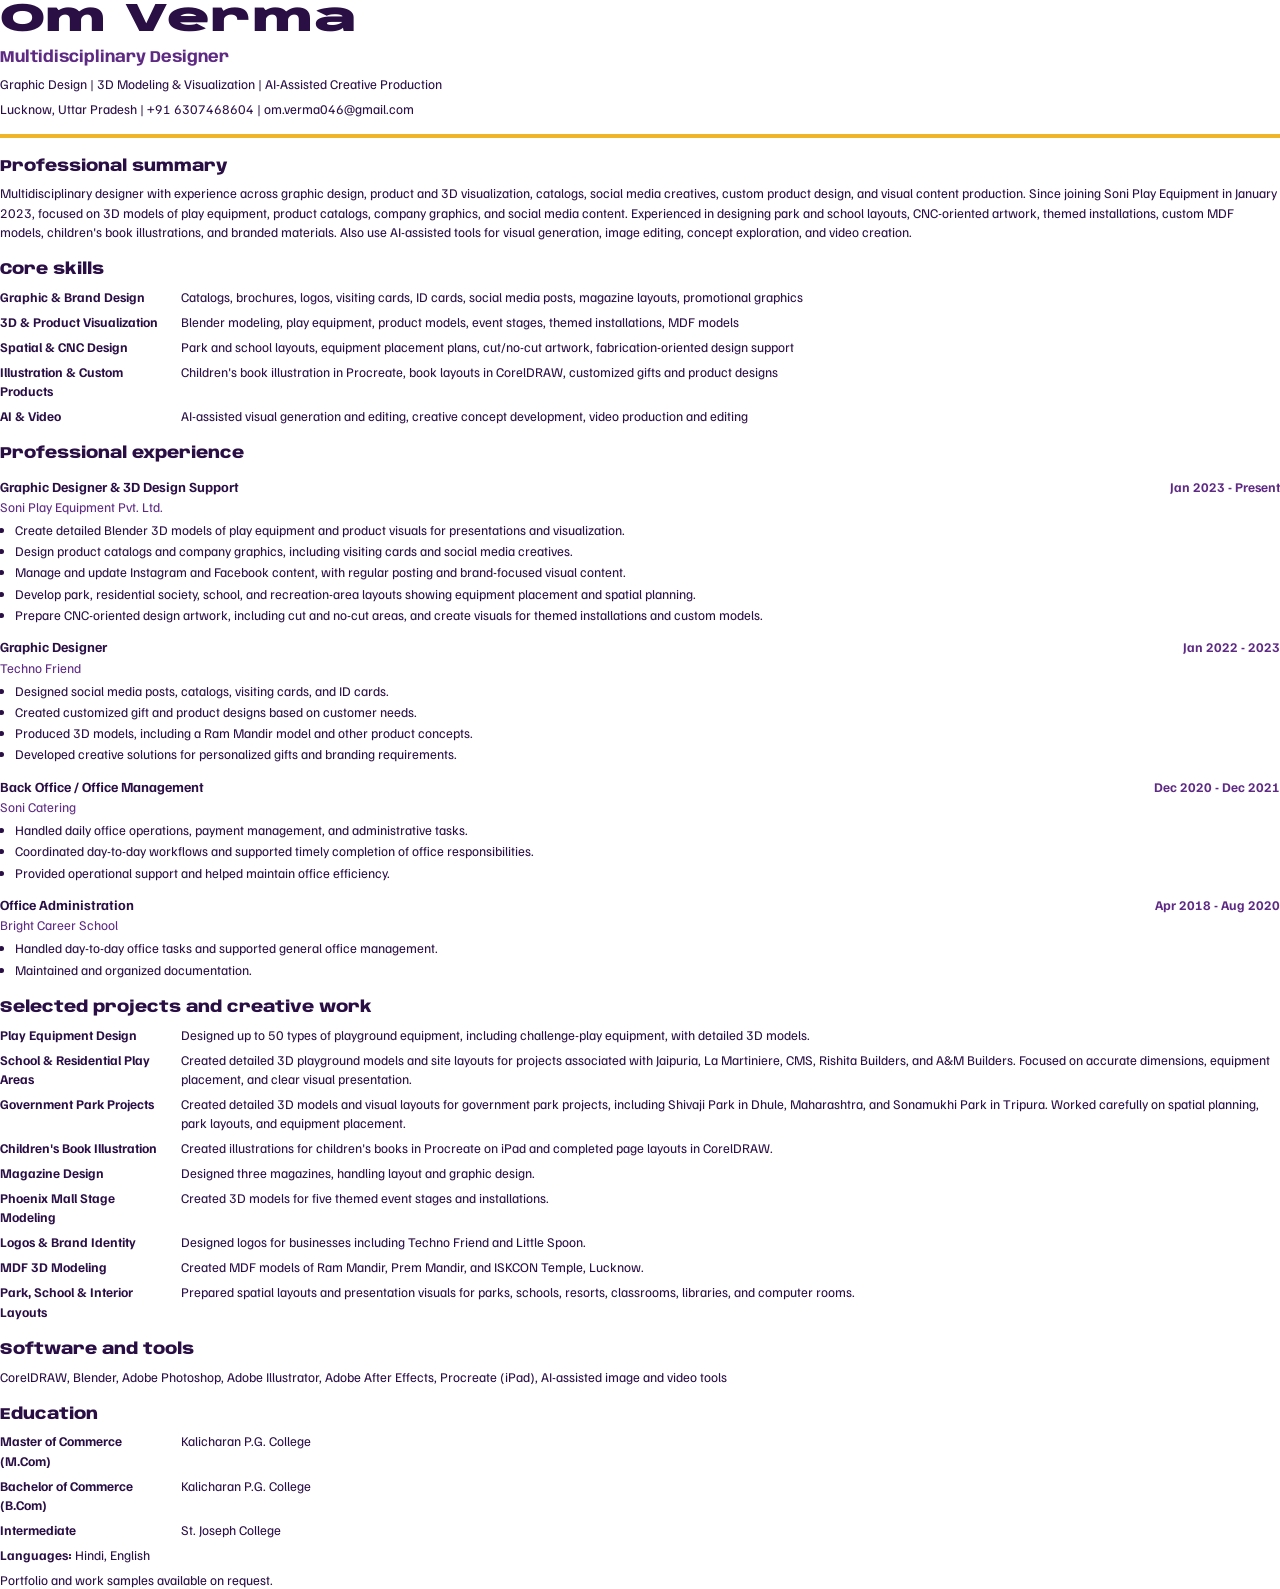
<file: resume.html>
<!DOCTYPE html>
<!-- Source for om-verma-resume.pdf. Edit here, then print again with Chrome: chrome --headless=new --no-pdf-header-footer --print-to-pdf=om-verma-resume.pdf resume.html -->
<html lang="en">
<head>
  <meta charset="utf-8">
  <title>Om Verma resume</title>
  <style>
    @font-face {
      font-family: "Anybody";
      src: url("fonts/anybody.woff2") format("woff2");
      font-weight: 400 900;
      font-stretch: 50% 150%;
    }
    @font-face {
      font-family: "Familjen Grotesk";
      src: url("fonts/familjen-grotesk.woff2") format("woff2");
      font-weight: 400 700;
    }
    @page { size: A4; margin: 15mm 16mm; }
    * { box-sizing: border-box; }
    html { print-color-adjust: exact; -webkit-print-color-adjust: exact; }
    body {
      margin: 0;
      color: #2a0f45;
      font: 400 10pt/1.45 "Familjen Grotesk", sans-serif;
    }
    h1, h2, h3, p, ul, dl, dd { margin: 0; padding: 0; }
    h1 {
      font: 900 30pt/1 "Anybody", sans-serif;
      font-stretch: 150%;
    }
    .title {
      margin-top: 2mm;
      font: 700 12pt/1.2 "Anybody", sans-serif;
      color: #5e2a84;
    }
    .contact { margin-top: 2mm; }
    header {
      padding-bottom: 4mm;
      border-bottom: 1.2mm solid #f0b429;
    }
    section { margin-top: 5mm; }
    h2 {
      margin-bottom: 2mm;
      font: 800 12pt/1.2 "Anybody", sans-serif;
      font-stretch: 110%;
      break-after: avoid;
    }
    .pairs { display: grid; grid-template-columns: 44mm 1fr; gap: 1.5mm 4mm; }
    .pairs dt { font-weight: 700; }
    .job { margin-top: 3.5mm; break-inside: avoid; }
    .job-head { display: flex; justify-content: space-between; gap: 4mm; }
    h3 { font-size: 10.5pt; font-weight: 700; }
    .dates { flex: none; font-weight: 700; color: #5e2a84; }
    .place { color: #5e2a84; }
    ul { margin-top: 1mm; padding-left: 4mm; }
    li + li { margin-top: .5mm; }
    .pairs + p, p + p { margin-top: 1.5mm; }
    strong { font-weight: 700; }
  </style>
</head>
<body>
  <header>
    <h1>Om Verma</h1>
    <p class="title">Multidisciplinary Designer</p>
    <p class="contact">Graphic Design | 3D Modeling &amp; Visualization | AI-Assisted Creative Production</p>
    <p>Lucknow, Uttar Pradesh | +91 6307468604 | om.verma046@gmail.com</p>
  </header>

  <section>
    <h2>Professional summary</h2>
    <p>Multidisciplinary designer with experience across graphic design, product and 3D visualization, catalogs, social media creatives, custom product design, and visual content production. Since joining Soni Play Equipment in January 2023, focused on 3D models of play equipment, product catalogs, company graphics, and social media content. Experienced in designing park and school layouts, CNC-oriented artwork, themed installations, custom MDF models, children's book illustrations, and branded materials. Also use AI-assisted tools for visual generation, image editing, concept exploration, and video creation.</p>
  </section>

  <section>
    <h2>Core skills</h2>
    <dl class="pairs">
      <dt>Graphic &amp; Brand Design</dt><dd>Catalogs, brochures, logos, visiting cards, ID cards, social media posts, magazine layouts, promotional graphics</dd>
      <dt>3D &amp; Product Visualization</dt><dd>Blender modeling, play equipment, product models, event stages, themed installations, MDF models</dd>
      <dt>Spatial &amp; CNC Design</dt><dd>Park and school layouts, equipment placement plans, cut/no-cut artwork, fabrication-oriented design support</dd>
      <dt>Illustration &amp; Custom Products</dt><dd>Children's book illustration in Procreate, book layouts in CorelDRAW, customized gifts and product designs</dd>
      <dt>AI &amp; Video</dt><dd>AI-assisted visual generation and editing, creative concept development, video production and editing</dd>
    </dl>
  </section>

  <section>
    <h2>Professional experience</h2>
    <article class="job">
      <div class="job-head"><h3>Graphic Designer &amp; 3D Design Support</h3><span class="dates">Jan 2023 - Present</span></div>
      <p class="place">Soni Play Equipment Pvt. Ltd.</p>
      <ul>
        <li>Create detailed Blender 3D models of play equipment and product visuals for presentations and visualization.</li>
        <li>Design product catalogs and company graphics, including visiting cards and social media creatives.</li>
        <li>Manage and update Instagram and Facebook content, with regular posting and brand-focused visual content.</li>
        <li>Develop park, residential society, school, and recreation-area layouts showing equipment placement and spatial planning.</li>
        <li>Prepare CNC-oriented design artwork, including cut and no-cut areas, and create visuals for themed installations and custom models.</li>
      </ul>
    </article>
    <article class="job">
      <div class="job-head"><h3>Graphic Designer</h3><span class="dates">Jan 2022 - 2023</span></div>
      <p class="place">Techno Friend</p>
      <ul>
        <li>Designed social media posts, catalogs, visiting cards, and ID cards.</li>
        <li>Created customized gift and product designs based on customer needs.</li>
        <li>Produced 3D models, including a Ram Mandir model and other product concepts.</li>
        <li>Developed creative solutions for personalized gifts and branding requirements.</li>
      </ul>
    </article>
    <article class="job">
      <div class="job-head"><h3>Back Office / Office Management</h3><span class="dates">Dec 2020 - Dec 2021</span></div>
      <p class="place">Soni Catering</p>
      <ul>
        <li>Handled daily office operations, payment management, and administrative tasks.</li>
        <li>Coordinated day-to-day workflows and supported timely completion of office responsibilities.</li>
        <li>Provided operational support and helped maintain office efficiency.</li>
      </ul>
    </article>
    <article class="job">
      <div class="job-head"><h3>Office Administration</h3><span class="dates">Apr 2018 - Aug 2020</span></div>
      <p class="place">Bright Career School</p>
      <ul>
        <li>Handled day-to-day office tasks and supported general office management.</li>
        <li>Maintained and organized documentation.</li>
      </ul>
    </article>
  </section>

  <section>
    <h2>Selected projects and creative work</h2>
    <dl class="pairs">
      <dt>Play Equipment Design</dt><dd>Designed up to 50 types of playground equipment, including challenge-play equipment, with detailed 3D models.</dd>
      <dt>School &amp; Residential Play Areas</dt><dd>Created detailed 3D playground models and site layouts for projects associated with Jaipuria, La Martiniere, CMS, Rishita Builders, and A&amp;M Builders. Focused on accurate dimensions, equipment placement, and clear visual presentation.</dd>
      <dt>Government Park Projects</dt><dd>Created detailed 3D models and visual layouts for government park projects, including Shivaji Park in Dhule, Maharashtra, and Sonamukhi Park in Tripura. Worked carefully on spatial planning, park layouts, and equipment placement.</dd>
      <dt>Children's Book Illustration</dt><dd>Created illustrations for children's books in Procreate on iPad and completed page layouts in CorelDRAW.</dd>
      <dt>Magazine Design</dt><dd>Designed three magazines, handling layout and graphic design.</dd>
      <dt>Phoenix Mall Stage Modeling</dt><dd>Created 3D models for five themed event stages and installations.</dd>
      <dt>Logos &amp; Brand Identity</dt><dd>Designed logos for businesses including Techno Friend and Little Spoon.</dd>
      <dt>MDF 3D Modeling</dt><dd>Created MDF models of Ram Mandir, Prem Mandir, and ISKCON Temple, Lucknow.</dd>
      <dt>Park, School &amp; Interior Layouts</dt><dd>Prepared spatial layouts and presentation visuals for parks, schools, resorts, classrooms, libraries, and computer rooms.</dd>
    </dl>
  </section>

  <section>
    <h2>Software and tools</h2>
    <p>CorelDRAW, Blender, Adobe Photoshop, Adobe Illustrator, Adobe After Effects, Procreate (iPad), AI-assisted image and video tools</p>
  </section>

  <section>
    <h2>Education</h2>
    <dl class="pairs">
      <dt>Master of Commerce (M.Com)</dt><dd>Kalicharan P.G. College</dd>
      <dt>Bachelor of Commerce (B.Com)</dt><dd>Kalicharan P.G. College</dd>
      <dt>Intermediate</dt><dd>St. Joseph College</dd>
    </dl>
    <p><strong>Languages:</strong> Hindi, English</p>
    <p>Portfolio and work samples available on request.</p>
  </section>
</body>
</html>
</file>
